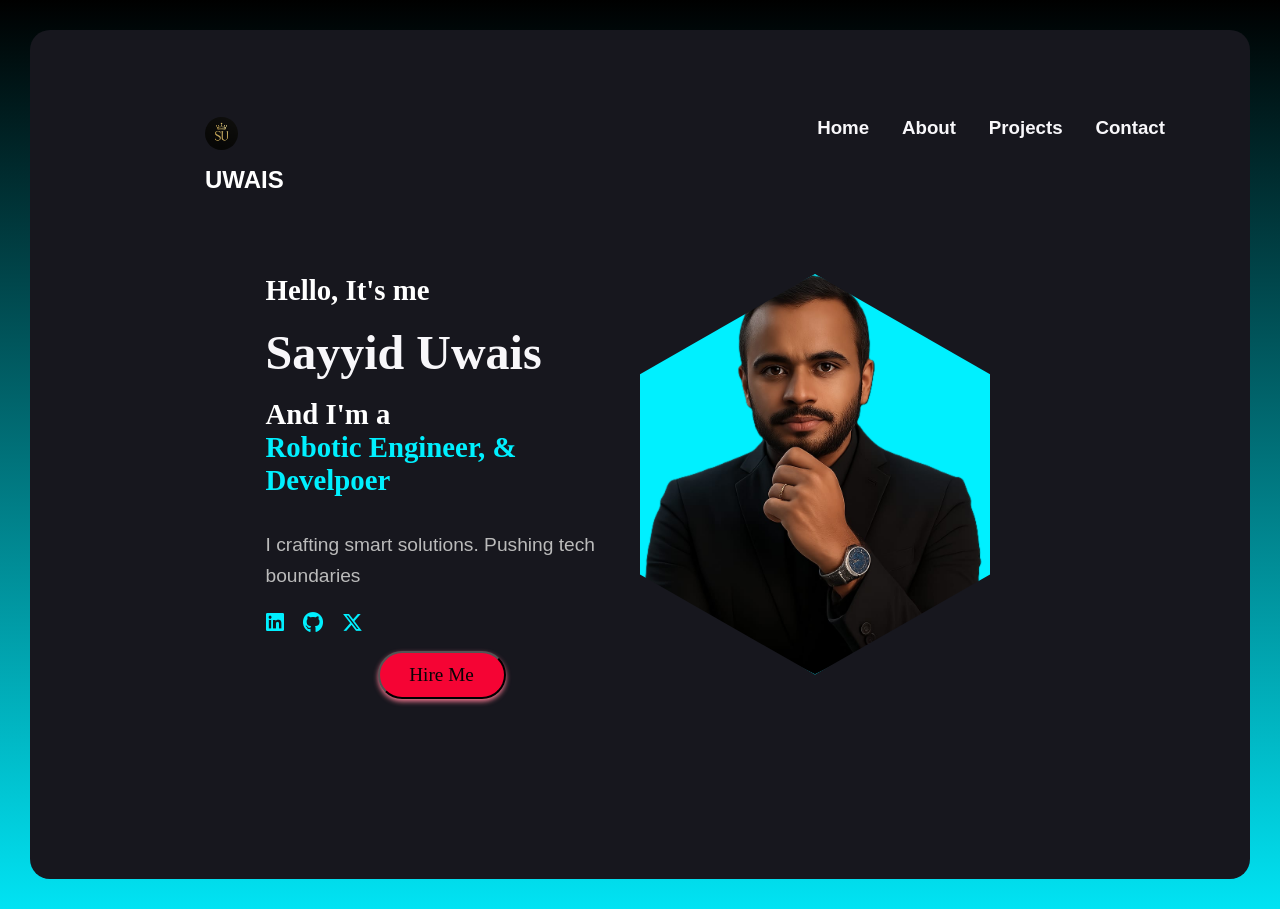
<file: index.html>
<!DOCTYPE html>
<html lang="en">
<head>
    <meta charset="UTF-8">
    <meta name="viewport" content="width=device-width, initial-scale=1.0">
    <link rel="stylesheet" href="portfolio.css">
    <link rel="stylesheet" href="https://cdnjs.cloudflare.com/ajax/libs/font-awesome/6.5.2/css/all.min.css" integrity="sha512-SnH5WK+bZxgPHs44uWIX+LLJAJ9/2PkPKZ5QiAj6Ta86w+fsb2TkcmfRyVX3pBnMFcV7oQPJkl9QevSCWr3W6A==" crossorigin="anonymous" referrerpolicy="no-referrer" />
    <link href="https://cdnjs.cloudflare.com/ajax/libs/font-awesome/6.0.0/css/all.min.css" rel="stylesheet">
    <script src="portfolio.js"></script>
    <title>Portfolio</title>
</head>
<body id="body">
    <div class="boxdiv">
        <header>
            <nav class="nav1">
                <div id="menu_1">
                    <div class="div1"><img id="img" src="logo.png"><h2><b>UWAIS</b></h2></div>
                    <div id="menu_2">
                        <div class="inside_menu"><a href="index.html" style="text-decoration: none; color: inherit;"><h3>Home</h3></a></div>
                        <div class="inside_menu"><a href="portfolio_about.html" style="text-decoration: none; color: inherit;"><h3>About</h3></a></div>
                        <div class="inside_menu"><a href="project.html" style="text-decoration: none; color: inherit;"><h3>Projects</h3></a></div>
                        <div class="inside_menu"><a href="contact.html" style="text-decoration: none; color: inherit;"><h3>Contact</h3></a></div>
                    </div>
                </div>
            </nav>
        </header>
        <section class="section1">
            <div class="profilediv">
                <div id="h3h4div">
                    <div><h3 class="head_1"> Hello, It's me</h3><br>
                    <h1 class="head">Sayyid Uwais</h1><br>
                    <h2 class="head_1">And I'm a <br><span>Robotic Engineer, & Develpoer</span></h2><br>
                    <p>I crafting smart solutions. Pushing tech boundaries</p>
                </div>
                <div class="icons">
                    <a href="#"><i class="fab fa-linkedin"></i></a>
                    <a href="#"><i class="fab fa-github"></i></a>
                    <a href="#"><i class="fa-brands fa-x-twitter"></i></a>
                </div>
                <div class="button111">
                    <a href="contact.html" style="text-decoration: none; color: inherit;">
                        <button onmousemove="color_change_1()" id="button" onmouseout="color_change_2()">Hire Me</button>
                    </a>
                </div>
                </div>
                <div class="profile1">
                    <div class="profile2">
                        <img src="new_uwais.png" alt="Profile Photo">
                    </div>
                </div>
            </div>
        </section>
    </div>
</body>
</html>
</file>
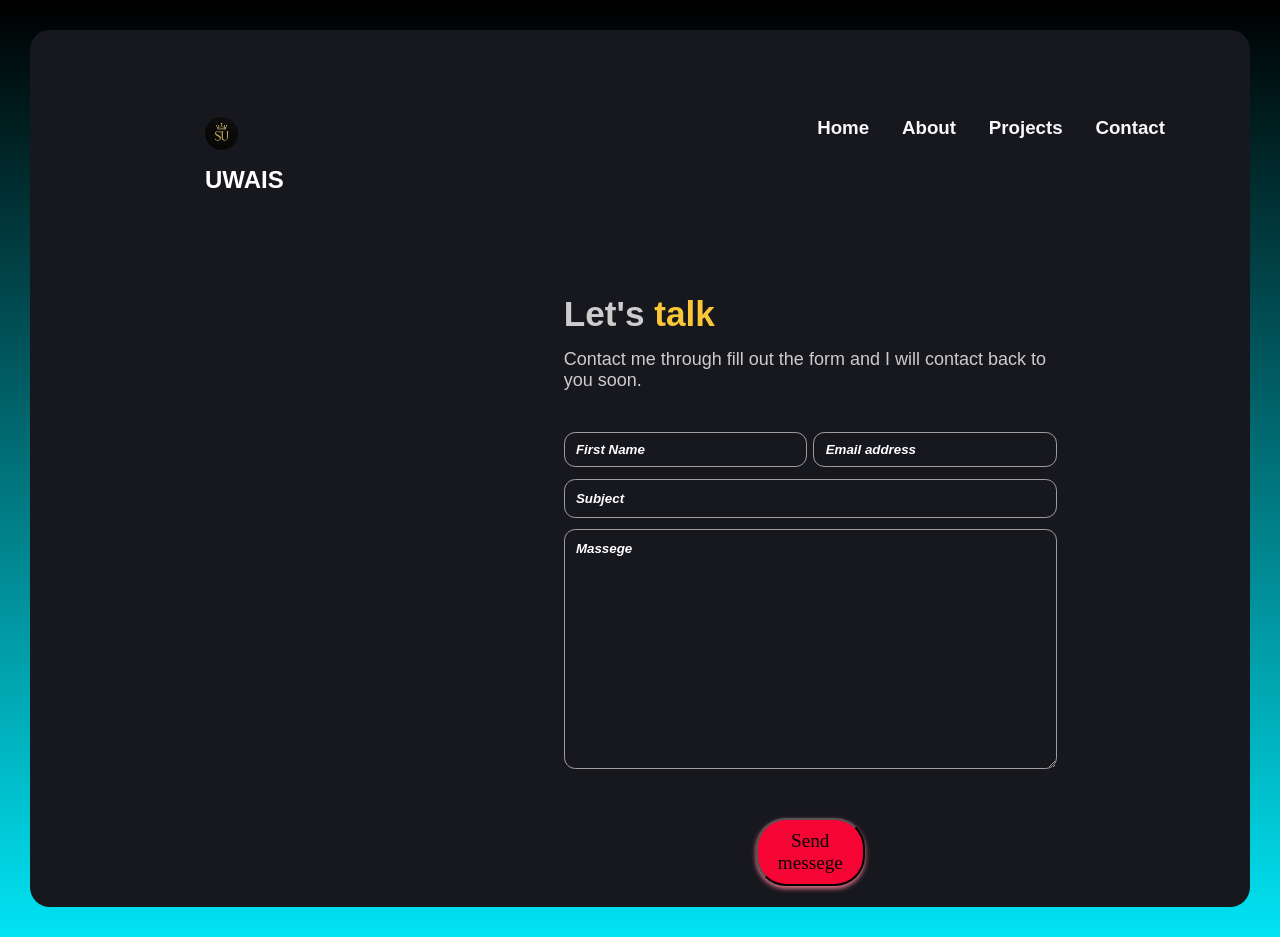
<file: contact.html>
<!DOCTYPE html>
<html lang="en">
<head>
    <meta charset="UTF-8">
    <meta name="viewport" content="width=device-width, initial-scale=1.0">
    <link rel="stylesheet" href="portfolio.css">
    <script src="portfolio.js"></script>
    <title>About</title>
</head>
<body id="body">
    <div class="boxdiv">
        <header>
            <nav class="nav1">
                <div id="menu_1">
                    <div class="div1"><img id="img" src="logo.png"><h2><b>UWAIS</b></h2></div>
                    <div id="menu_2">
                        <div class="inside_menu"><a href="index.html" style="text-decoration: none; color: inherit;"><h3>Home</h3></a></div>
                        <div class="inside_menu"><a href="portfolio_about.html" style="text-decoration: none; color: inherit;"><h3>About</h3></a></div>
                        <div class="inside_menu"><a href="project.html" style="text-decoration: none; color: inherit;"><h3>Projects</h3></a></div>
                        <div class="inside_menu"><a href="contact.html" style="text-decoration: none; color: inherit;"><h3>Contact</h3></a></div>
                    </div>
                </div>
            </nav>
        </header>
        <section class="section1">
            <div class="contact-div">
                <div class="inside-contact-div">
                    <div class="lets"><h1>Let's <span>talk</span></h1>
                        <p>Contact me through fill out the form and I will contact back to you soon.</p>
                    </div>
                    <div class="inside_div_2">
                        <input type="text" placeholder="First Name"  class="input">
                        <input type="email" placeholder="Email address" class="input">
                    </div>
                    <input type="text" placeholder="Subject" id="input1"><br>

                    <textarea id="input2" placeholder="Massege"></textarea><br><br>

                    <button id="but">Send messege</button>
                </div>
            </div>
        </section>
    </div>
</body>
</html>
</file>
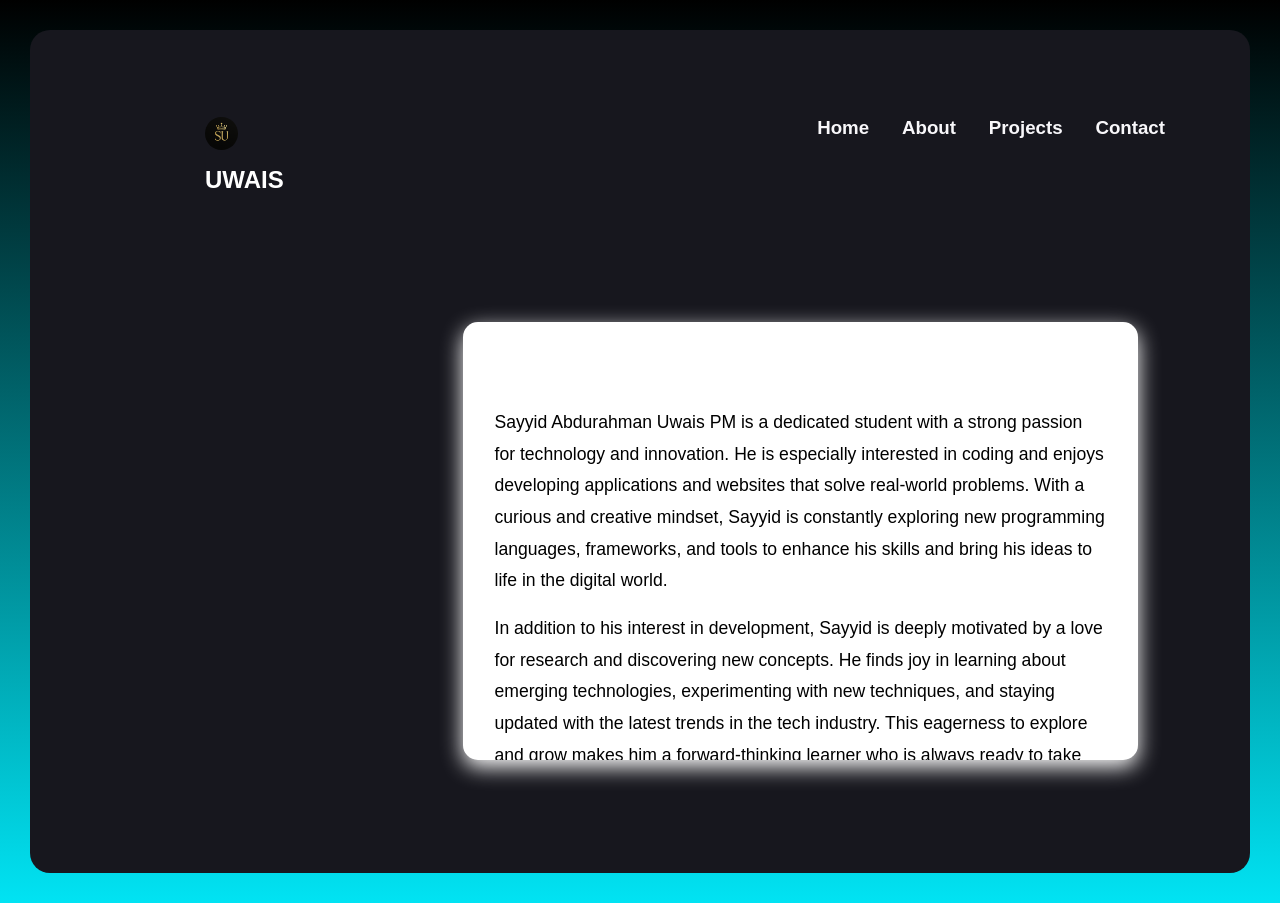
<file: portfolio_about.html>
<!DOCTYPE html>
<html lang="en">
<head>
    <meta charset="UTF-8">
    <meta name="viewport" content="width=device-width, initial-scale=1.0">
    <link rel="stylesheet" href="portfolio.css">
    <script src="portfolio.js"></script>
    <title>About</title>
</head>
<body id="body">
    <div class="boxdiv">
        <header>
            <nav class="nav1">
                <div id="menu_1">
                    <div class="div1"><img id="img" src="logo.png"><h2><b>UWAIS</b></h2></div>
                    <div id="menu_2">
                        <div class="inside_menu"><a href="index.html" style="text-decoration: none; color: inherit;"><h3>Home</h3></a></div>
                        <div class="inside_menu"><a href="portfolio_about.html" style="text-decoration: none; color: inherit;"><h3>About</h3></a></div>
                        <div class="inside_menu"><a href="project.html" style="text-decoration: none; color: inherit;"><h3>Projects</h3></a></div>
                        <div class="inside_menu"><a href="contact.html" style="text-decoration: none; color: inherit;"><h3>Contact</h3></a></div>
                    </div>
                </div>
            </nav>
        </header>
        <section class="section1">
            <div class="aboutdiv1122">
                <div id="about">
                    <div id="inside_about">
                        <h1>About Me</h1>
                        <p>
                            Sayyid Abdurahman Uwais PM is a dedicated student with a strong passion for technology and innovation. 
                            He is especially interested in coding and enjoys developing applications and websites that solve real-world problems. 
                            With a curious and creative mindset, Sayyid is constantly exploring new programming languages, frameworks, and tools to enhance his skills and bring his ideas to life in the digital world.
                        </p>
                        <p>
                            In addition to his interest in development, Sayyid is deeply motivated by a love for research and discovering new concepts. 
                            He finds joy in learning about emerging technologies, experimenting with new techniques, and staying updated with the latest trends in the tech industry. 
                            This eagerness to explore and grow makes him a forward-thinking learner who is always ready to take on new challenges and contribute meaningfully to the tech community.
                        </p>
                    </div>
                </div>
            </div>
        </section>
    </div>
</body>
</html>
</file>
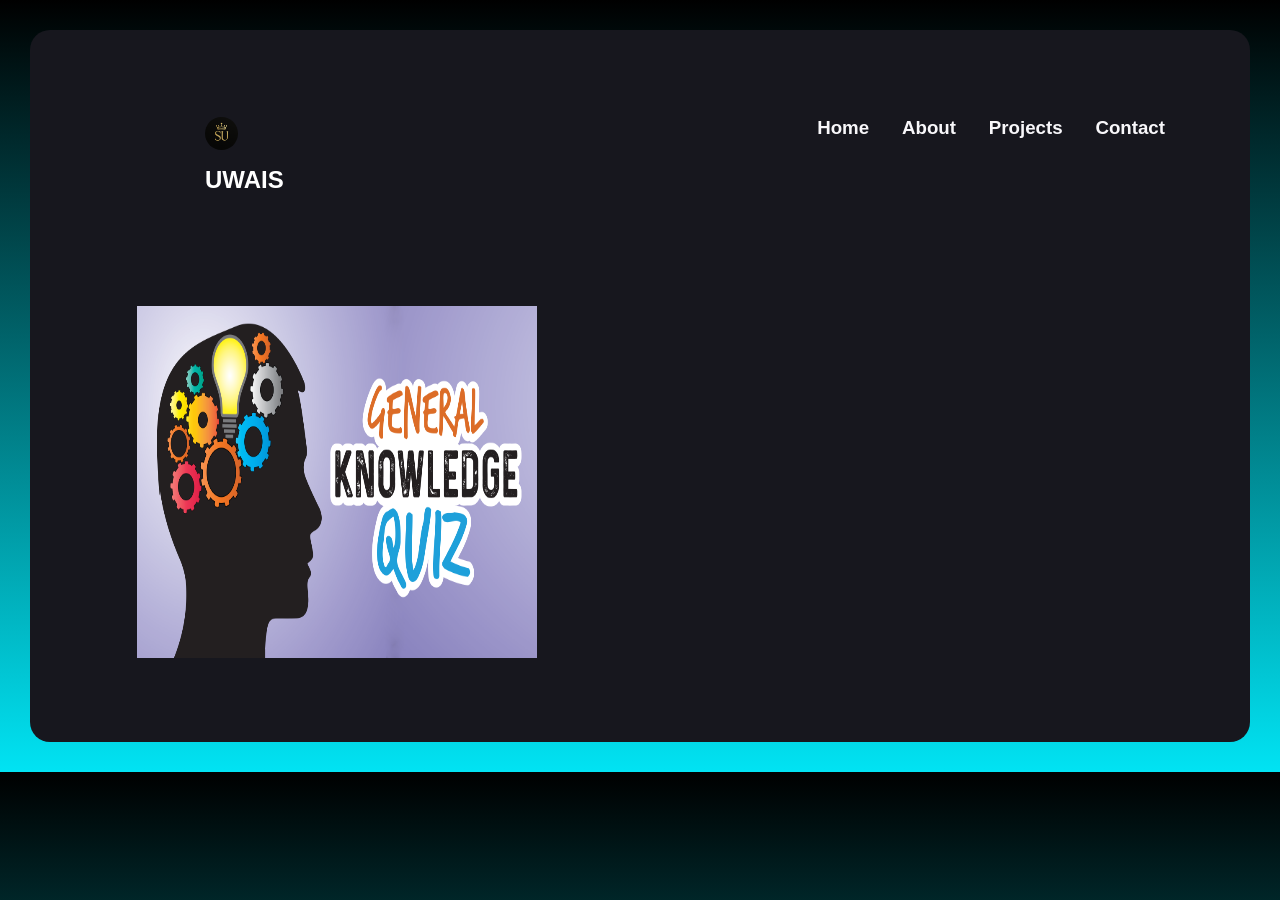
<file: project.html>
<!DOCTYPE html>
<html lang="en">
<head>
    <meta charset="UTF-8">
    <meta name="viewport" content="width=device-width, initial-scale=1.0">
    <link rel="stylesheet" href="portfolio.css">
    <script src="portfolio.js"></script>
    <title>Project</title>
</head>
<body id="body">
    <div class="boxdiv">
        <header>
            <nav class="nav1">
                <div id="menu_1">
                    <div class="div1"><img id="img" src="logo.png"><h2><b>UWAIS</b></h2></div>
                    <div id="menu_2">
                        <div class="inside_menu"><a href="index.html" style="text-decoration: none; color: inherit;"><h3>Home</h3></a></div>
                        <div class="inside_menu"><a href="portfolio_about.html" style="text-decoration: none; color: inherit;"><h3>About</h3></a></div>
                        <div class="inside_menu"><a href="project.html" style="text-decoration: none; color: inherit;"><h3>Projects</h3></a></div>
                        <div class="inside_menu"><a href="contact.html" style="text-decoration: none; color: inherit;"><h3>Contact</h3></a></div>
                    </div>
                </div>
            </nav>
        </header>
        <section class="section1">
            <div id="div7">
                <div class="img_div">
                    <img src="Quiz_pic_new.png" class="img1">
                    <div class="imgdiv1">
                        <div class="titlediv1">Quiz Game</div>
                        <p class="para"><br>This is the General Knowledge Quiz. <br> It is very easy to play.<br></p>
                    </div>
                </div>
            </div>
        </section>
    </div>
</body>
</html>
</file>
<file: portfolio.css>
/* For all webpage */
*{
    margin: 0rem;
    padding: 0rem;
    box-sizing: border-box;
}
#body {
    font-family: "Poppins",sans-serif;
    color: #fff;
    background-image:linear-gradient(black, #01e3f3);
    margin: 0rem;
    box-sizing: border-box;
    height: 100%;
}
.boxdiv{
    margin: 30px;
    background-color:rgb(23, 23, 30);
    padding: 15px;
    border-radius: 20px;
}
.nav1{
    display: flex;
    justify-content: space-between;
    align-items: center;
}
#menu_1 {
    display: flex;
    margin-top: 2rem;
    margin-left: 100px;
}
.div1 {
    display: flex;
    flex-wrap: wrap;
    padding-top: 10px;
    gap: 1rem;
    font-weight: bold;
}
#menu_2 {
    display: flex;
    justify-content: flex-end;
    gap: 1vw;
    margin-left: 40vw;
}
#inside_menu a{
    text-decoration: none;
    color: #fff;
    transition: 0.3s;
}
.inside_menu {
    color: rgb(248, 247, 250);
    font-size: 1rem;
    margin: 10px;
}
.inside_menu:hover,
.inside_menu a:hover {
    color: rgb(4, 4, 250);
}
.section1{
    display: flex;
    justify-content: space-between;
    align-items: center;
    padding: 50px 60px;
    min-height: 20vh;
}
header{
    padding: 30px 60px;
}
#img {
    width: 33px;
    height: 33px;
    border-radius: 50%;
}
/* Portfolio */
.profilediv{
    display: flex;
    flex-direction: row;
    width: 100vw;
    height: 60vh;
}
#h3h4div{
    flex-basis: 50%;
}
#h3h4div div p{
    padding-left: 30%;
    line-height: 1.6;
    color: #bbb;
    max-width: 500px;
    font-size: 1.2rem;
}

#h3h4div p{
    margin-top: 15px;
    line-height: 1.6;
    color: #bbb;
    max-width: 400px;
}
.head_1 {
    font-family: 'Times New Roman', Times, serif;
    padding-left: 30%;
    font-size: 1.8rem;
}
.head_1 span{
    color: #00f0ff;
}
.head {
    font-family: 'Times New Roman', Times, serif;
    font-size: 3rem;
    margin-left: 30%;
    color: rgb(248, 247, 250);
}
.icons{
    margin-top: 20px;
    padding-left: 30%;
}
.icons a{
    color: #00f0ff;
    font-size: 1.3rem;
    margin-right: 15px;
    transition: 0.3s;
}
.icons a:hover{
    transform: scale(1.2);
    
}
.button111{
    margin-left: 30%;
    margin-bottom: 4rem;
}
.profile1{
    flex-basis: 50%;
    position: relative;
}
.profile2{
    width: 350px;
    height: 400.6px;
    background: #00f0ff;
    clip-path: polygon(50% 0%,100% 25%,100% 75%,50% 100%, 0% 75%, 0% 25%);
    display: flex;
    align-items: center;
    justify-content: center;
    filter: drop-shadow(0 20px 30px #00f0ff);
} 
.profile2 img{
    width: 400px;
    height: 400px;
    object-fit: cover;
    clip-path:inherit;
}
#button ,#but {
    display: block;
    text-align: center;
    padding: 10px 20px;
    font-size: 1.2rem;
    background-color: rgb(245, 4, 52);
    border-radius: 30px;
    color: #050505fd;
    font-family: 'Times New Roman', Times, serif;
    box-shadow: 0 2.5px 5px rgb(238, 117, 141);
}
#button{
    height: 3rem;
    width: 8rem;
    margin: 1rem 7rem auto;
}
/* about page */
.aboutdiv1122{
    display:flex;
    height: 33.4em;
    margin-left: 20em;
}
#about {
    background-color: white;
    width: 90%;
    max-width: 900px;
    margin: 3rem auto;
    display: flex;
    flex-wrap: wrap;
    border-radius: 15px;
    overflow: hidden;
    box-shadow: 0 7px 21px white;
}
#inside_about {
    flex: 1;
    padding: 2rem;
}
#inside_about h1 {
    font-size: 2rem;
    margin-bottom: 1rem;
}
#inside_about p {
    font-size: 1.1rem;
    line-height: 1.8;
    color: black;
    margin-bottom: 1rem;
}
/* Project */
#div7 {
    display: flex;
    flex-wrap: wrap;
    margin: 2rem;
    height: 21.2em;
    max-height: 1000ex;
}
.img_div {
    position: relative;
    width: 400px;
}
.img1 {
    display: block;
    width: 100%;
    height:22em;
}
.imgdiv1 {
    position: absolute;
    top: 0;
    left: 0;
    width: 100%;
    height: 100%;
    background: rgba(0, 0, 0, 0.6 );
    color: #ffffff;
    font-family: sans-serif;
    display: flex;
    flex-direction: column;
    align-items: center;
    justify-content: center;
    opacity: 0;
    transition: opacity 0.30s;
}
.imgdiv1 > *{
    transform: translateY(30px);
    transition: transform 0.25s;
}
.imgdiv1:hover{
    opacity: 1;
}
.imgdiv1:hover >*{
    transform: translateY(0);
}
.titlediv1{
font-size: 2em;
font-weight: bold;
}
.para {
    font-size: 1.2em;
    margin-top: 0.25em;
    
}
#img1 {
    width: 100%;
    max-width: 370px;
    height: 370px;
}
/* Contact */
.contact-div {
    display: flex;
    flex-wrap: wrap;
    margin: 20px auto;
    max-width: 95%;
    box-sizing: border-box;
    height: 33rem;
}
.inside-contact-div {
    flex: 1;
    margin-left: 17rem;
    margin-right: 20rem;
    padding-left: 10rem;
    border-style: hidden;
}
.inside-contact-div h1 {
    color: white;
    font-size: 1.5rem;
    font-family: Arial, Helvetica, sans-serif;
}
.lets h1{
    font-size: 2.2em;
    margin-bottom: 15px;
    color: #ccc;
}
.lets h1 span{
    color: #f9c738;
}
.lets p{
    font-size: 18px;
    margin-bottom: 30px;
    color: #ccc;
}
.inside_div_2 {
    display: flex;
    gap: .4rem;
}
.input {
    width: 100%;
    max-width: 16.9rem;
    height: 2.2rem;
    background-color: transparent;
    border: 1px solid rgb(160, 157, 157);
    margin: .7rem 0rem;
    padding: .7rem;
    border-radius: .7rem;
    color: #ffffff;
}
#input1, #input2 {
    width: 100%;
    max-width: 34rem;
    margin: auto;
    padding: .7rem;
    background-color: transparent;
    border: 1px solid rgb(160, 157, 157);
    color: white;
    box-sizing: border-box;
    border-radius: .7rem;
}
#input2 {
    height: 15rem;
    margin: .7rem auto;
}
.input::placeholder,
#input1::placeholder,
#input2::placeholder {
    color: white;
    font-weight: bold;
    font-style: italic;
    font-family: 'Segoe UI', Tahoma, Geneva, Verdana, sans-serif;
}
#but{
    margin: 1rem 12rem auto;
}

#but:hover{
    background-color: rgb(185, 46, 46);
}
/* To fit all systems*/
@media (max-width: 768px) {
    #about {
        flex-direction: column;
    }
    .about-image {
        height: 300px;
        width: 100%;
    }
    #head, #head_1, #head_2 {
        margin-left: 5%;
        font-size: 1.5rem;
    }
    #menu_2 {
        margin-left: 0;
        justify-content: center;
    }
    .inside_menu {
        font-size: 1rem;
    }
    .contact-div {
        flex-direction: column;
        align-items: center;
    }
    .inside-contact-div {
        padding: 20px;
        text-align: center;
    }
    #div6 {
        margin-left: auto;
        margin-right: auto;
        padding: 2rem;
    }
    #img1 {
        width: 100%;
        max-width: 300px;
        height: auto;
    }
}
</file>
